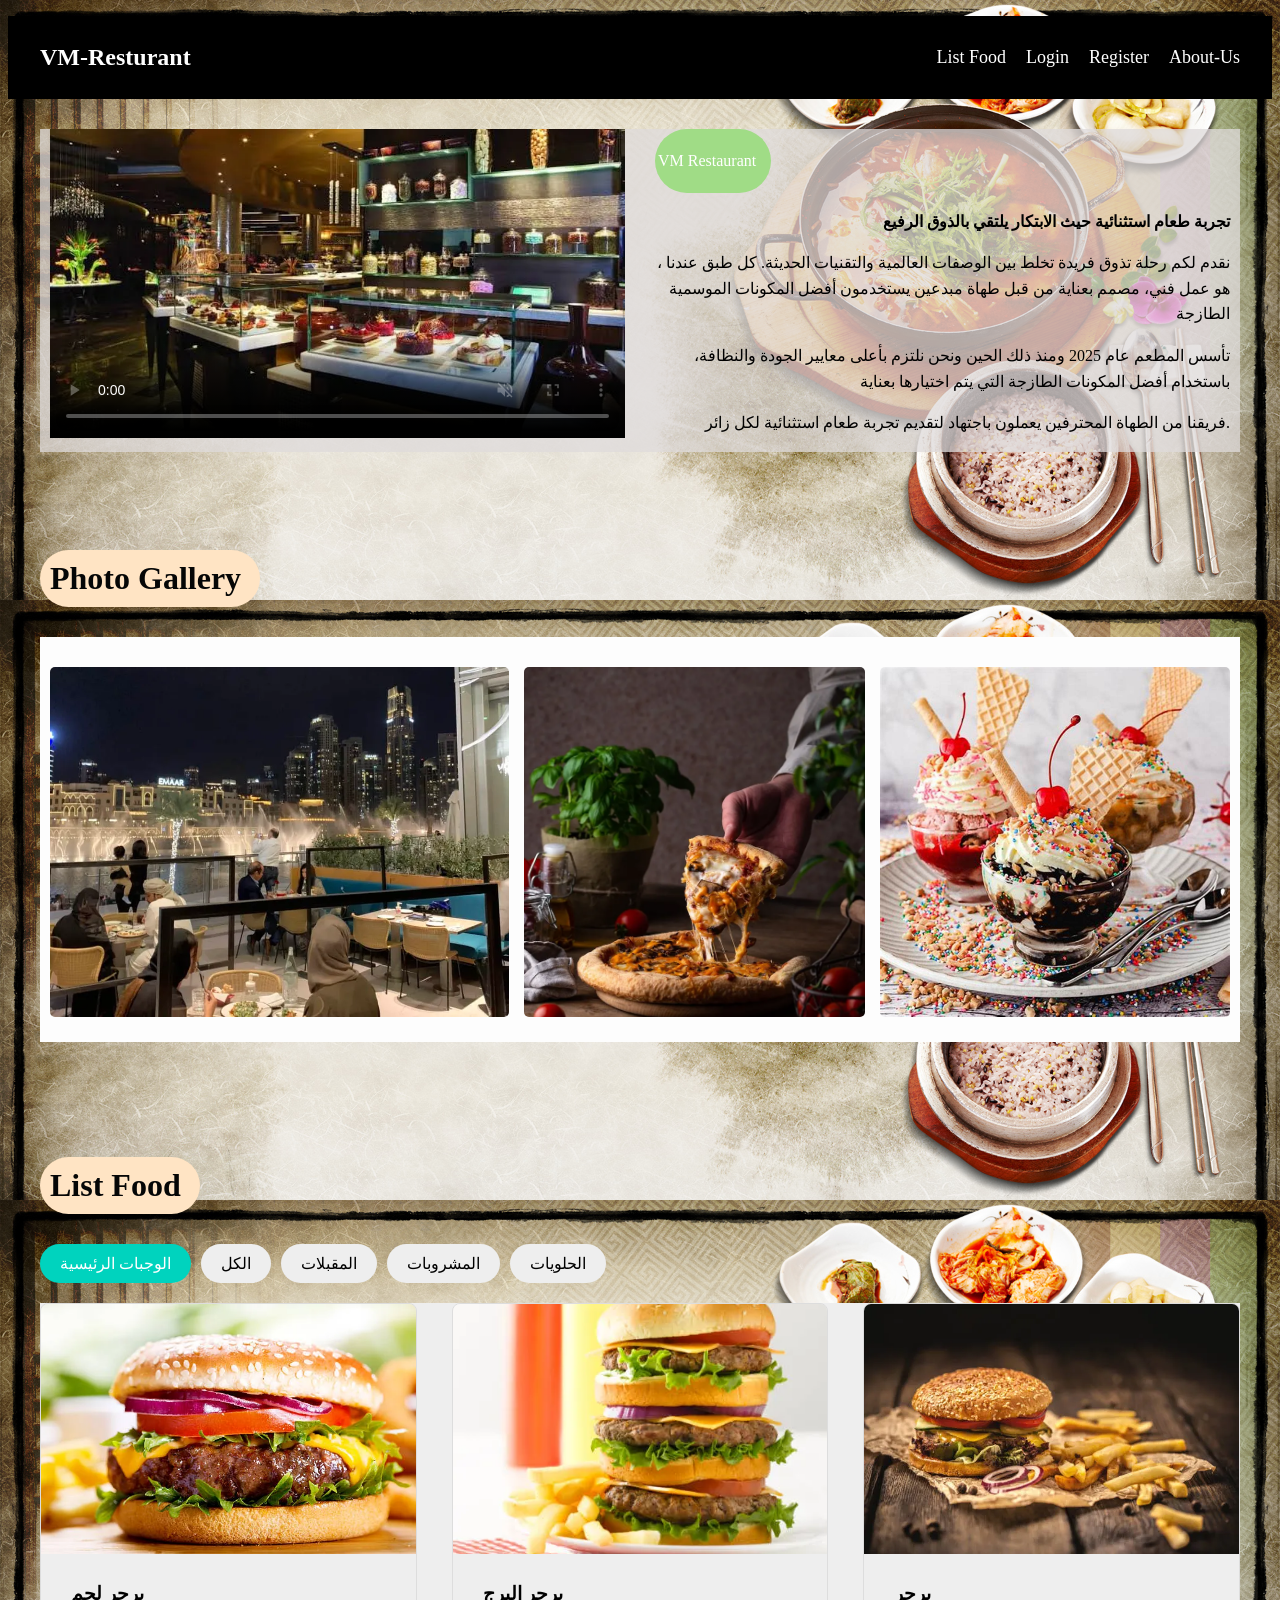
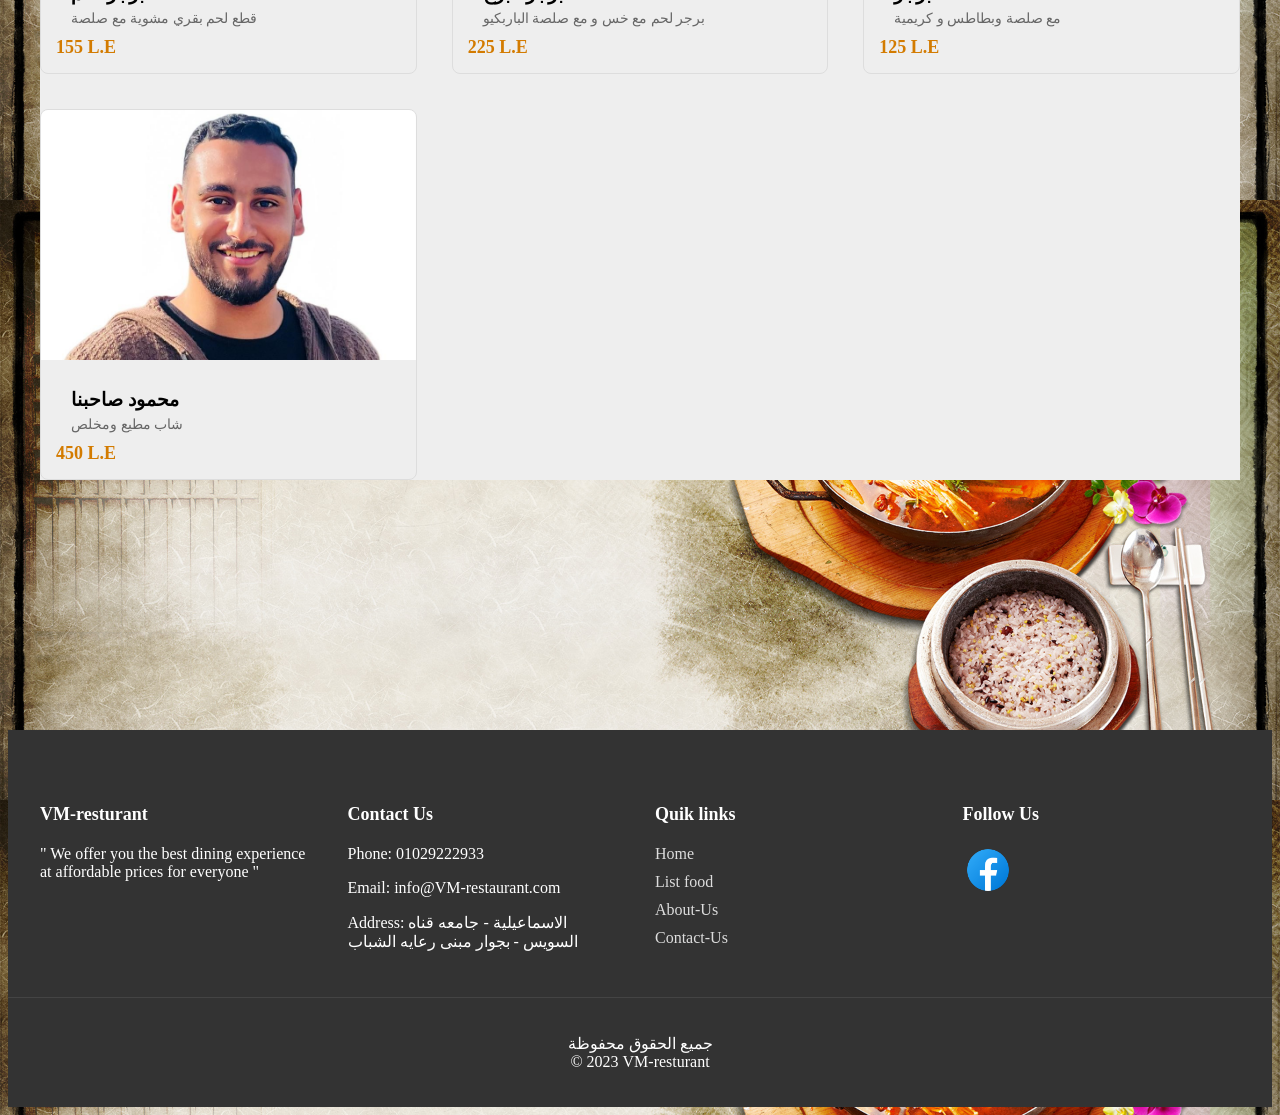
<file: index.html>
<!DOCTYPE html>
<html lang="ar">

<head>

    <meta charset="UTF-8">
    <meta name="viewport" content="width=device-width, initial-scale=1.0">
    <title>VM-Resturant - Home</title>
    <link rel="stylesheet" href="css/home.css">
    <link rel="shortcut icon" href="image/cm.jpg" type="image/x-icon">
</head>

<body>

    <p id="home"></p> <!--   اختصار للهوم  -->

    <nav class="navbar">
        <div class="nav-cont">

            <div class="logo">VM-Resturant</div>

            <ul class="links">
                
                <li><a href="#list">List Food</a></li>
                <li><a href="login.html">Login</a></li>
                <li><a href="register.html">Register</a></li>
                 <li><a href="detals.html">About-Us</a></li> 
                
            </ul>
        </div>
    </nav>

    <div class="about-container">

        <div class="about-content">

            <div class="about-video">

                <Video width="100%" controls poster="image/food.jpg" loop muted>
                    <source src="video/v2.mp4" type="video/mp4" title="Restaurant View">
                </Video>
            </div>

            <div class="about-text">

                <div class="name">
                    <p>VM Restaurant</p>
                </div>
                <p>
                    <b>
                        تجربة طعام استثنائية حيث الابتكار يلتقي بالذوق الرفيع

                    </b>
                </p>

                ، نقدم لكم رحلة تذوق فريدة تخلط بين الوصفات العالمية والتقنيات الحديثة. كل طبق عندنا هو عمل فني،
                مصمم بعناية من قبل طهاة مبدعين يستخدمون أفضل المكونات الموسمية الطازجة

                </p>

                تأسس المطعم عام 2025 ومنذ ذلك الحين ونحن نلتزم بأعلى معايير الجودة والنظافة، باستخدام أفضل المكونات
                الطازجة التي يتم اختيارها بعناية
                </p>

                <p>فريقنا من الطهاة المحترفين يعملون باجتهاد لتقديم تجربة طعام استثنائية لكل زائر.</p>



            </div>

        </div>
    </div>

    <br><br><br><br>


    <div>

    </div>
    <div class="about-photo">

            <h2 class="phototitel"> Photo Gallery</h2>

        <div class="Photo-Gallery">

                <div class="images">

                    <img src="image/nav.jpg" alt="صورة المطعم الداخلية" title="  لفيو في الداخل">
                    <img src="image/pizza1.jpg" alt="أحد أطباقنا" title=" احد اطباقنا">
                    <img src="image/ic2.jpg" alt="فريق العمل" title="   الحلويات">

                </div>
        </div>
    </div>





    <p id="list"></p>
    <!-- list shortcat  -->
    <br><br><br><br>


    <style>
        /* تنسيق عام */
    </style>
    </head>

    <body class="body1">
        <div class="menu-container">
            <h2 class="listtitel"> List Food </h2>

            <div class="category-tabs">
                <button class="category-btn active" onclick="filterMenu('main')">الوجبات الرئيسية</button>
                <button class="category-btn " onclick="filterMenu('all')">الكل</button>
                <button class="category-btn" onclick="filterMenu('appetizers')">المقبلات</button>
                <button class="category-btn" onclick="filterMenu('drinks')">المشروبات</button>
                <button class="category-btn" onclick="filterMenu('desserts')">الحلويات</button>
            </div>

            <div class="menu-cont">
                <!-- قسم الوجبات الرئيسية -->
                <div class="menu-category active" id="main">

                    <div class="menu-item">
                        <img src="image/p1.jpg" alt="برجر لحم">
                        <div class="item-info">
                            <h3>برجر لحم</h3>
                            <p> قطع لحم بقري مشوية مع صلصة </p>
                            <span class="price">155 L.E</span>

                        </div>
                    </div>

                    <div class="menu-item">
                        <img src="image/p2.jpg" alt=" ">
                        <div class="item-info">
                            <h3>برجر البرج</h3>
                            <p> برجر لحم مع خس و مع صلصة الباربكيو</p>
                            <span class="price"> 225 L.E </span>

                        </div>
                    </div>

                    <div class="menu-item">
                        <img src="image/p3.jpg" alt=" ">
                        <div class="item-info">
                            <h3>برجر </h3>
                            <p> مع صلصة وبطاطس و كريمية </p>
                            <span class="price">125 L.E</span>

                        </div>
                    </div>

                    <div class="menu-item">
                        <img src="image/hood.jpg" alt="حودا">
                        <div class="item-info">
                            <h3>محمود صاحبنا</h3>
                            <p>شاب مطيع ومخلص </p>
                            <span class="price">450 L.E</span>

                        </div>
                    </div>
                </div>


                <!-- قسم المقبلات -   -->
                <div class="menu-category" id="appetizers">
                    <div class="menu-item">
                        <img src="image/s1.jpg" alt="سلطة سيزر">
                        <div class="item-info">
                            <h3>سلطة </h3>
                            <p>خس روماني مع كروتون وصلصة </p>
                            <span class="price">45 L.E</span>

                        </div>
                    </div>



                    <div class="menu-item">
                        <img src="image/s2.jpg" alt="سلطه ">
                        <div class="item-info">
                            <h3>مكس سلطه</h3>
                            <p>بطيخ ونعناع ومش عارف الباقي</p>
                            <span class="price">45 L.E</span>

                        </div>
                    </div>

                    <div class="menu-item">
                        <img src="image/s3.jpg">
                        <div class="item-info">
                            <h3>سلطه فاكهه</h3>
                            <p>قطعم من الكيوي والتوت والفراوله الطازجه</p>
                            <span class="price">75 L.E</span>

                        </div>
                    </div>



                    <div class="menu-item">
                        <img src="image/c.jpg" alt=" ">
                        <div class="item-info">
                            <h3>شاورما </h3>
                            <p>شاورما لحم </p>
                            <span class="price">45 L.E</span>

                        </div>
                    </div>
                </div>

                <!-- قسم المشروبات -   -->
                <div class="menu-category" id="drinks">
                    <div class="menu-item">
                        <img src="image/orn.jpg" alt=" ">
                        <div class="item-info">
                            <h3>عصيرالبرتقال </h3>
                            <p>عصير برتقال فرش منعش</p>
                            <span class="price">35 L.E</span>

                        </div>
                    </div>

                    <div class="menu-item">
                        <img src="image/fra.jpg" alt="عصير فراولة">
                        <div class="item-info">
                            <h3>عصير فراولة</h3>
                            <p>طبيعي بدون إضافات صناعية</p>
                            <span class="price">35 L.E</span>

                        </div>
                    </div>

                    <div class="menu-item">
                        <img src="image/fra3.jpg" alt="قهوة عربية">
                        <div class="item-info">
                            <h3>قهوة عربية</h3>
                            <p>بالهيل والزعفران</p>
                            <span class="price">25 L.E</span>

                        </div>
                    </div>

                    <div class="menu-item">
                        <img src="image/fra1.jpg" alt="مشروب سموثي أفوكاد وكاكاو">
                        <div class="item-info">
                            <h3>مشروب سموثي أفوكادو</h3>
                            <p>مع الموز والكاكاو والعسل</p>
                            <span class="price">75 L.E</span>

                        </div>
                    </div>

                    <div class="menu-item">
                        <img src="image/fra2.jpg" alt=" عصير مانجو">
                        <div class="item-info">
                            <h3>عصير مانجو</h3>
                            <p>فرش ومنعش %100</p>
                            <span class="price">35 L.E</span>

                        </div>
                    </div>
                </div>

                <!-- قسم الحلويات  -->
                <div class="menu-category" id="desserts">
                    <div class="menu-item">
                        <img src="image/cakf.jpg" alt="تشيز كيك">
                        <div class="item-info">
                            <h3>تشيز كيك بالفراوله</h3>
                            <p>ةمع طبقة فراوله طازج</p>
                            <span class="price">45 L.E</span>

                        </div>
                    </div>

                    <div class="menu-item">
                        <img src="image/caksh.jpg" alt="تشيز كيك شوكولاتة">
                        <div class="item-info">
                            <h3>بال كيك شوكولاتة</h3>
                            <p> مع كريمة فانيليا</p>
                            <span class="price">45 L.E</span>

                        </div>
                    </div>

                    <div class="menu-item">
                        <img src="image/ic2.jpg" alt=" آيس كريم">
                        <div class="item-info">
                            <h3>ايس كريم</h3>
                            <p>مع عسل وكرز</p>
                            <span class="price">65 L.E</span>

                        </div>
                    </div>

                    <div class="menu-item">
                        <img src="image/ic.jpg" alt="آيس كريم">
                        <div class="item-info">
                            <h3>آيس كريم منزلي</h3>
                            <p>3 نكهات (فانيليا، شوكولاتة، فراولة)</p>
                            <span class="price">55 L.E</span>

                        </div>
                    </div>
                </div>
            </div>
        </div>

        <script>
            function filterMenu(category) {
                // إخفاء جميع الأقسام
                document.querySelectorAll('.menu-category').forEach(section => {
                    section.classList.remove('active');
                });

                // إزالة التنشيط من جميع الأزرار
                document.querySelectorAll('.category-btn').forEach(btn => {
                    btn.classList.remove('active');
                });

                // تنشيط الزر المحدد
                event.currentTarget.classList.add('active');

                // إظهار القسم المحدد
                if (category === 'all') {
                    document.querySelectorAll('.menu-category').forEach(section => {
                        section.classList.add('active');
                    });
                } else {
                    document.getElementById(category).classList.add('active');
                }
            }
        </script>
        <br><br>




        <br><br><br><br><br><br><br><br><br><br><br>


        <p id="contact"></p>


        <footer class="footer">

            <div class="footer-container">

                <div class="footer-section">

                    <h4>VM-resturant</h4>
                    <p>" We offer you the best dining experience at affordable prices for everyone "</p>
                </div>

                <div class="footer-section">

                    <h4>Contact Us</h4>
                    <p>Phone: 01029222933</p>
                    <p>Email: info@VM-restaurant.com</p>
                    <p>Address: الاسماعيلية - جامعه قناه السويس - بجوار مبنى رعايه الشباب</p>

                </div>


                <div class="footer-section">
                    <h4>Quik links</h4>
                    <ul>
                        <li><a href="#home">Home</a></li>
                        <li><a href="#list">List food</a></li>
                        <li><a href="detals.html">About-Us</a></li>
                        <li><a href="#">Contact-Us</a></li>
                    </ul>
                </div>


                <div class="footer-section">

                    <h4>Follow Us</h4>

                    <div class="social-icons">
                        <a href="https://www.facebook.com/share/1E9394icYe/?mibextid=wwXIfr"><img
                                src="image/facebook-icon.png" alt="فيسبوك"></a>

                    </div>


                </div>


            </div>


            <div class="copyright">
                <p>جميع الحقوق محفوظة <br>
                    &copy; 2023 VM-resturant </p>
            </div>


        </footer>




    </body>

</html>
</file>
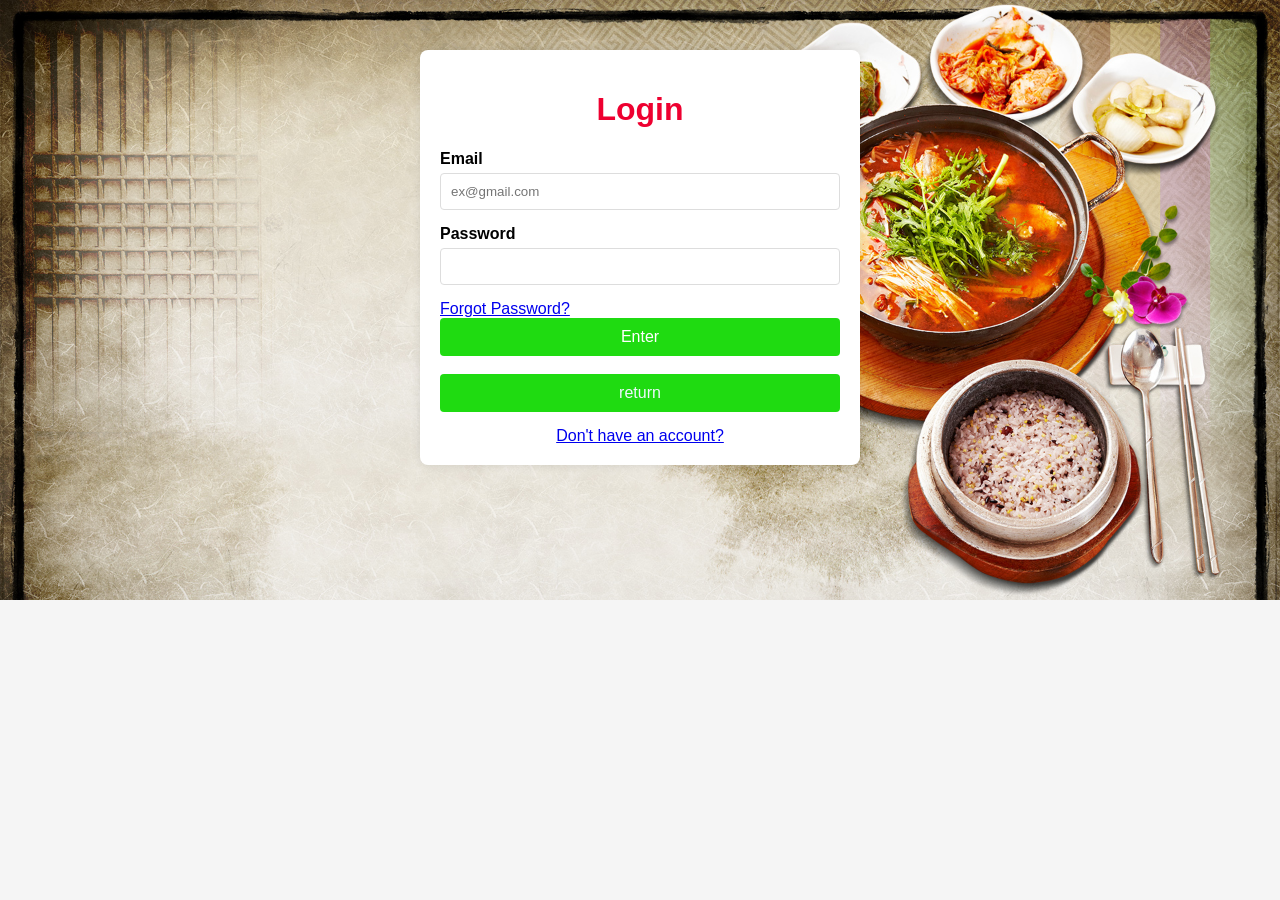
<file: login.html>
<!DOCTYPE html>
<html lang="en">

<head>
    <meta charset="UTF-8">
    <meta name="viewport" content="width=device-width, initial-scale=1.0">
    <link rel="stylesheet" href="css/login.css">
    <title>Login</title>
    
</head>

<body>
    <div class="con">
        <h1>Login</h1>

        <form>
            <div class="data">
                <label for="email">Email</label>
                <input type="email" id="email" required placeholder="ex@gmail.com">
            </div>

            <div class="data">
                <label for="password">Password</label>
                <input type="password" id="password" required>
            </div>

            <div class="forg">
                <a href="#">Forgot Password?</a>
            </div>

            <button id="loginBtn" type="submit">Enter</button>
        </form>

        <br>

        <div>
            <button type="button">
                <a href="index.html" style="color: aliceblue; text-decoration: none;"> return </a>
            </button>
        </div>

        <div class="re">
            <a href="register.html">
                Don't have an account?
            </a>
        </div>
    </div>

    <script>
        // التحقق من كلمة المرور فقط واهتزاز الحقل إذا كانت غير صالحة
        document.querySelector("form").addEventListener("submit", function (e) {
            e.preventDefault(); // منع الإرسال الافتراضي

            const passwordInput = document.getElementById("password");
            const passwordValue = passwordInput.value;

            const hasLetter = /[a-zA-Z]/.test(passwordValue);
            const hasNumber = /[0-9]/.test(passwordValue);

            if (!hasLetter || !hasNumber) {
                passwordInput.classList.add("shake");
                setTimeout(() => {
                    passwordInput.classList.remove("shake");
                }, 300);
                return;
            }

            // هنا يتم إرسال البيانات أو إظهار رسالة نجاح تجريبية
            alert("تم التحقق من كلمة المرور بنجاح.");
        });
    </script>
</body>

</html>
</file>
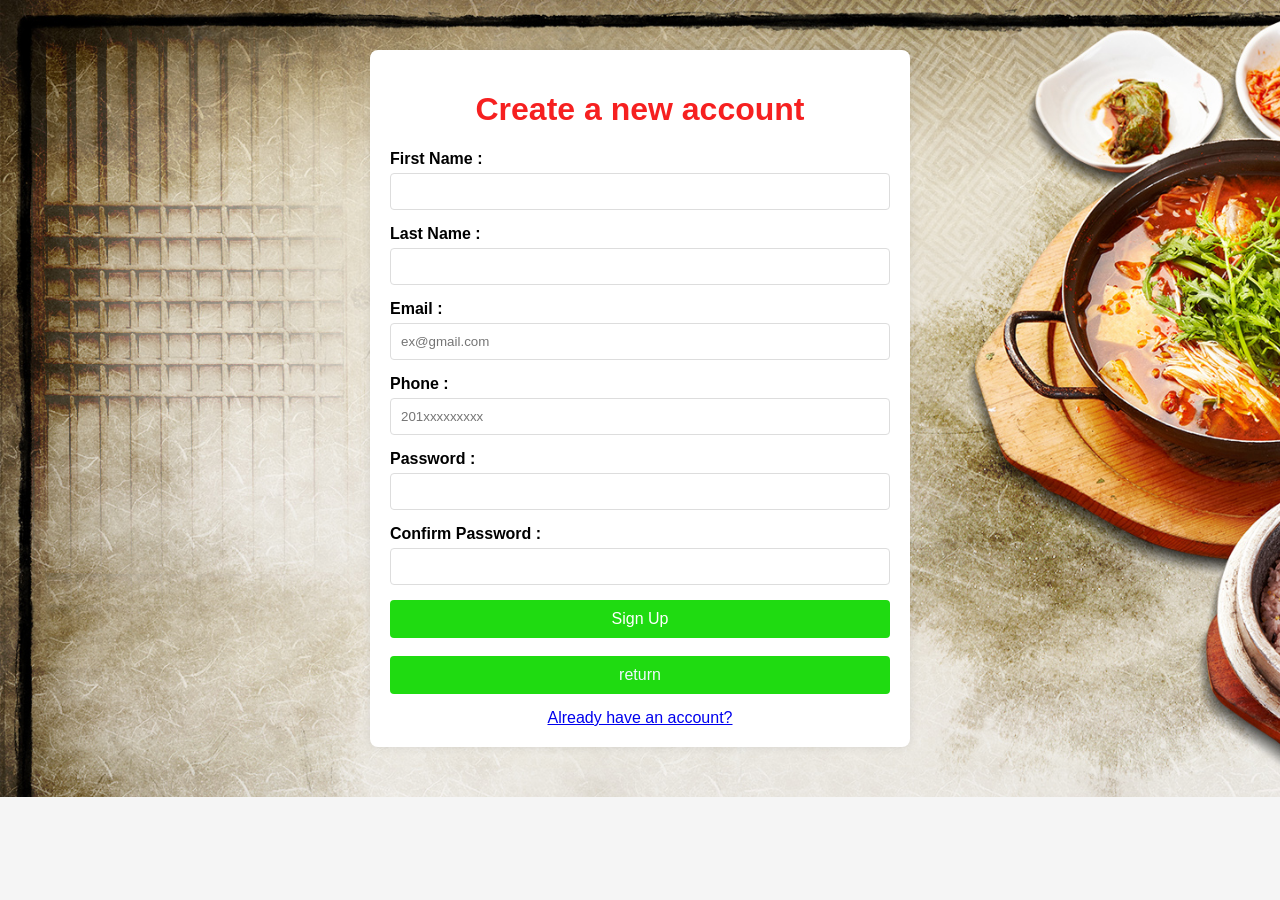
<file: register.html>
<!DOCTYPE html>
<html>

<head>
    <meta charset="UTF-8">
    <meta name="viewport" content="width=device-width, initial-scale=1.0">
    <title>Create a new account</title>
    <link rel="stylesheet" href="css/register.css">

</head>

<body>
    <div class="container">
        <h1>Create a new account</h1>

        <form id="registerForm">
            <div class="form-group">
                <label for="fname">First Name :</label>
                <input type="text" id="fname" required>
            </div>

            <div class="form-group">
                <label for="lname">Last Name :</label>
                <input type="text" id="lname" required>
            </div>

            <div class="form-group">
                <label for="email">Email :</label>
                <input type="email" id="email" required placeholder="ex@gmail.com">
            </div>

            <div class="form-group">
                <label for="phone">Phone :</label>
                <input type="tel" id="phone" required placeholder="201xxxxxxxxx">
            </div>

            <div class="form-group">
                <label for="password">Password :</label>
                <input type="password" id="password" required>
            </div>

            <div class="form-group">
                <label for="confirm-password">Confirm Password :</label>
                <input type="password" id="confirm-password" required>
            </div>

            <div><button type="submit">Sign Up</button></div>
        </form>

        <br>

        <div>
            <button type="submit">
                <a href="index.html" style="color: aliceblue; text-decoration: none;"> return </a>
            </button>
        </div>

        <div class="login-link">
            <a href="login.html">Already have an account?</a>
        </div>
    </div>

    <script>
        const form = document.getElementById("registerForm");

        form.addEventListener("submit", function (e) {
            e.preventDefault();

            let valid = true;

            const fname = document.getElementById("fname");
            const lname = document.getElementById("lname");
            const phoneInput = document.getElementById("phone");
            const passwordInput = document.getElementById("password");
            const confirmInput = document.getElementById("confirm-password");

            // الاسم الأول والتاني لازم يكون 3 حروف أو أكتر
            if (fname.value.trim().length < 3) {
                shakeInput(fname);
                valid = false;
            }

            if (lname.value.trim().length < 3) {
                shakeInput(lname);
                valid = false;
            }

            // رقم الهاتف 11 رقم
            if (!/^\d{11}$/.test(phoneInput.value.trim())) {
                shakeInput(phoneInput);
                valid = false;
            }

            // الباسورد فيها حروف وأرقام
            const passwordValue = passwordInput.value;
            const hasLetter = /[a-zA-Z]/.test(passwordValue);
            const hasNumber = /[0-9]/.test(passwordValue);
            if (!hasLetter || !hasNumber) {
                shakeInput(passwordInput);
                valid = false;
            }

            // تأكيد كلمة السر يطابقها
            if (passwordValue !== confirmInput.value) {
                shakeInput(confirmInput);
                valid = false;
            }

            if (valid) {
                alert("تم إنشاء الحساب بنجاح ✅");
            }
        });

        function shakeInput(input) {
            input.classList.add("shake");
            setTimeout(() => {
                input.classList.remove("shake");
            }, 300);
        }
    </script>
</body>

</html>
</file>
<file: css/home.css>
/* navbar style  */

        body {
            background-image: url(../image/back.jpg);
            background-repeat: repeat;
            background-size: contain;
        }

        .navbar {
            background-color: #000000;
            color: white;
            padding: 15px 0;
            position: sticky;
            top: 0;
            z-index: 100;
        }

        .nav-cont {

            display: flex;
            justify-content: space-between;
            align-items: center;
            max-width: 1200px;
            margin: 0 auto;
            padding: 0 20px;
        }

        .logo {
            font-size: 24px;
            font-weight: bold;
            text-align: left;
        }

        .links {
            display: flex;
            list-style: none;
        }

        .links li {
            margin-left: 20px;
        }

        .links a {
            color: rgb(255, 255, 255);
            text-decoration: none;
            font-size: 18px;
        }

        .links a:hover {
            text-decoration: underline;
            color: rgb(72, 255, 0);
        }



        /* home style mid  */

        .name {
            max-width: 110px;
            padding: 3px;
            border-radius: 60px;
            background-color: #a0dc86;
            color: #ffffff;
            text-align: left;
        }


        .phototitel {
            font-size: xx-large;
            color: #050606;
            margin-bottom: 30px;
            background-color: bisque;
            max-width: 200px;
            padding: 10px;
            border-radius: 30px;

        }

        .about-container {
            max-width: 1200px;
            margin: 0 auto;
            padding: 0 20px;
        }

        .about-content {
            padding: 0 10px;
            background-color: #dfdbdbbe;
            display: flex;
            gap: 30px;
            margin-top: 30px;
        }


        .about-video {
            flex: 1;
        }

        .about-text {
            flex: 1;
            line-height: 1.6;
            text-align: right;
        }

        .about-photo {
            max-width: 1200px;
            margin: 0 auto;
            padding: 0 20px;

        }

        .Photo-Gallery {
            background-color: #fdfdfd;
            padding: 10px 10px;
        }


        .images {
            display: flex;
            grid-template-columns: repeat(auto-fill, minmax(250px, 1fr));
            gap: 15px;
            margin-top: 5px;
            padding: 15px 0;
        }

        .images img {
            width: 100%;
            height: 0350px;
            object-fit: cover;
            border-radius: 5px;
        }



        /* list food  */
        /*  تنسيق أزرار التصنيفات */

        .category-tabs {
            display: flex;
            margin-bottom: 20px;
            flex-wrap: wrap;
            gap: 10px;
        }

        .category-btn {
            padding: 10px 20px;
            background: #eee;
            border: none;
            border-radius: 20px;
            cursor: pointer;
            font-size: 16px;
            transition: all 0.3s;
        }

        .category-btn.active,
        .category-btn:hover {
            background: #00d3be;
            color: white;
        }

        /* تنسيق عناصر القائمة */
        .listtitel {
            font-size: xx-large;
            color: #050606;
            margin-bottom: 30px;
            background-color: bisque;
            max-width: 140px;
            padding: 10px;
            border-radius: 30px;
        }

        .menu-container {
            max-width: 1200px;
            margin: 0 auto;
            padding: 0 20px;
        }

        .menu-cont {
            background-color: #eee;
            gap: 35px;
        }

        .menu-category {
            display: none;
        }

        .menu-category.active {
            display: grid;
            grid-template-columns: repeat(auto-fill, minmax(300px, 2fr));
            gap: 35px;
        }

        .menu-item {

            border: 1px solid #ddd;
            border-radius: 8px;
            overflow: hidden;
            transition: transform 0.3s;
        }

        .menu-item:hover {
            transform: translateY(-5px);
            box-shadow: 0 5px 15px rgba(0, 0, 0, 0.1);
        }

        .menu-item img {
            width: 100%;
            height: 250px;
            object-fit: cover;

        }

        .item-info {
            padding: 15px;
        }

        .item-info h3 {
            margin: 10px 15px 5px;

        }

        .item-info p {
            margin: 0 15px 10px;
            color: #666;
            font-size: 14px;
        }

        .price {
            font-weight: bold;
            color: #d37b00;
            font-size: 18px;
        }


        /* footer style  */

        .footer {
            background-color: #333;
            color: white;
            padding: 50px 0 0;
        }

        .footer-container {
            max-width: 1200px;
            margin: 0 auto;
            padding: 0 20px;
            display: grid;
            grid-template-columns: repeat(auto-fit, minmax(200px, 1fr));
            gap: 30px;
        }

        .footer-section h4 {
            margin-bottom: 20px;
            font-size: 18px;
        }

        .footer-section ul {
            list-style: none;
            padding: 0;
        }

        .footer-section ul li {
            margin-bottom: 10px;
        }

        .footer-section ul li a {
            color: #ddd;
            text-decoration: none;
        }

        .footer-section ul li a:hover {
            color: #e67e22;
        }

        .social-icons {
            display: flex;
            gap: 25px;
        }

        .social-icons img {
            width: 50px;

        }

        .copyright {
            text-align: center;
            padding: 20px 0;
            margin-top: 30px;
            border-top: 1px solid #444;
        }
</file>
<file: css/login.css>
/* login style  */




 body {
     background-image: url(../image/back.jpg);
     background-repeat: no-repeat;
     background-size: cover;
     font-family: 'Arial', sans-serif;
     background-color: #f5f5f5;
     margin: 0;
     padding: 0;
 }

 .con {

     max-width: 400px;
     margin: 50px auto;
     padding: 20px;
     background: white;
     border-radius: 8px;
     box-shadow: 0 0 10px rgba(0, 0, 0, 0.1);
 }

 h1 {
     text-align: center;
     color: #ee0030;
 }

 .data {
     margin-bottom: 15px;
 }

 label {
     display: block;
     margin-bottom: 5px;
     font-weight: bold;
 }

 input {
     width: 100%;
     padding: 10px;
     border: 1px solid #ddd;
     border-radius: 4px;
     box-sizing: border-box;
 }

 button {
     width: 100%;
     padding: 10px;
     background-color: #1fdb11;
     color: white;
     border: none;
     border-radius: 4px;
     cursor: pointer;
     font-size: 16px;
 }

 button:hover {
     background-color: #0dfc04;
 }

 .re {
     text-align: center;
     margin-top: 15px;
 }

 .forg {
     text-align: left;
     margin-top: 10px;
 }

 @keyframes shake {
     0% {
         transform: translateX(0);
     }

     25% {
         transform: translateX(-5px);
     }

     50% {
         transform: translateX(5px);
     }

     75% {
         transform: translateX(-5px);
     }

     100% {
         transform: translateX(0);
     }
 }

 .shake {
     animation: shake 0.3s;
 }
</file>
<file: css/register.css>
body {
            background-image: url(../image/back.jpg);
            background-repeat: no-repeat;
            background-size: cover;
            font-family: 'Arial', sans-serif;
            background-color: #f5f5f5;
            margin: 0;
            padding: 0;
        }

        .container {
            max-width: 500px;
            margin: 50px auto;
            padding: 20px;
            background: white;
            border-radius: 8px;
            box-shadow: 0 0 10px rgba(0, 0, 0, 0.1);
        }

        h1 {
            text-align: center;
            color: #f62020;
        }

        .form-group {
            margin-bottom: 15px;
        }

        label {
            display: block;
            margin-bottom: 5px;
            font-weight: bold;
        }

        input {
            width: 100%;
            padding: 10px;
            border: 1px solid #ddd;
            border-radius: 4px;
            box-sizing: border-box;
        }

        button {
            width: 100%;
            padding: 10px;
            background-color: #1fdb11;
            color: white;
            border: none;
            border-radius: 4px;
            cursor: pointer;
            font-size: 16px;
        }

        button:hover {
            background-color: #0dfc04;
        }

        .login-link {
            text-align: center;
            margin-top: 15px;
        }

        @keyframes shake {
            0% {
                transform: translateX(0);
            }

            25% {
                transform: translateX(-5px);
            }

            50% {
                transform: translateX(5px);
            }

            75% {
                transform: translateX(-5px);
            }

            100% {
                transform: translateX(0);
            }
        }

        .shake {
            animation: shake 0.3s;
        }
</file>
